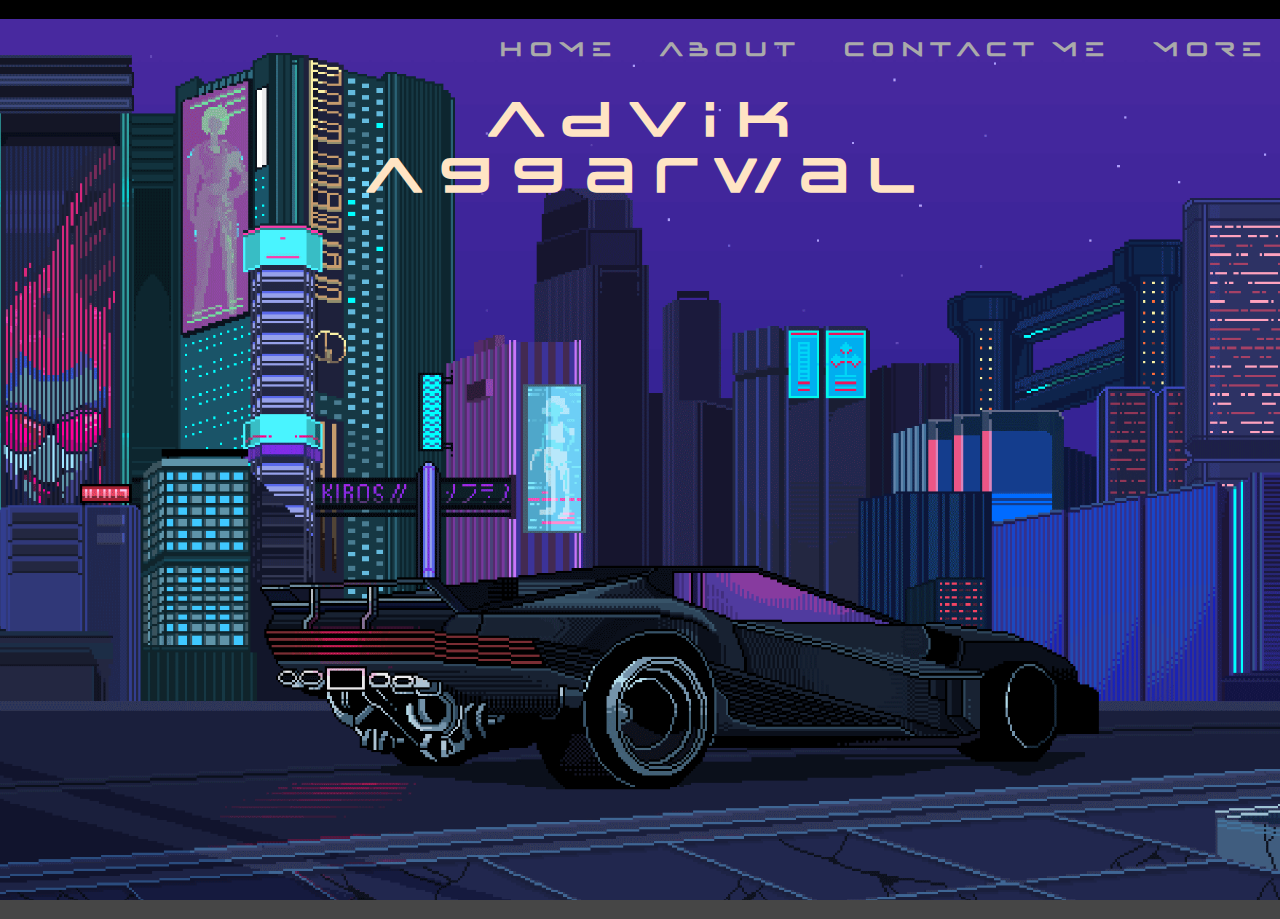
<file: index.html>
<!DOCTYPE html>
<html>
    <head>
        <meta name="viewport" content="width=device-width, initial-scale=1.0">
        <link  rel="stylesheet" href="style.css">
        <title>Home</title>
    </head>
    <body >

      <div class="loader"></div>


      <!-- <picture>
        <source type="image/gif" src="mobile.gif" />
        <source type="image/gif" src="mobile.gif" />
        <img src="laptop.gif" alt="RadWolf, Inc." />
        </picture> -->

        <div class="div1">


                    
  <nav class="fill" style="font-size:1.5vw;">
    <ul>
      <li><a href="index.html">Home</a></li>
      <li><a href="about.html">About</a></li>
      <li><a href="contact.html">Contact me</a></li>
      <li><a href="more.html">More</a></li>
    </ul>
  </nav>


        <h1 style="color: bisque;font-size:3.7vw;text-align: center;">Advik<br> Aggarwal</h1>
        <h3></h3>

        </div>

    </body>
</html>
</file>
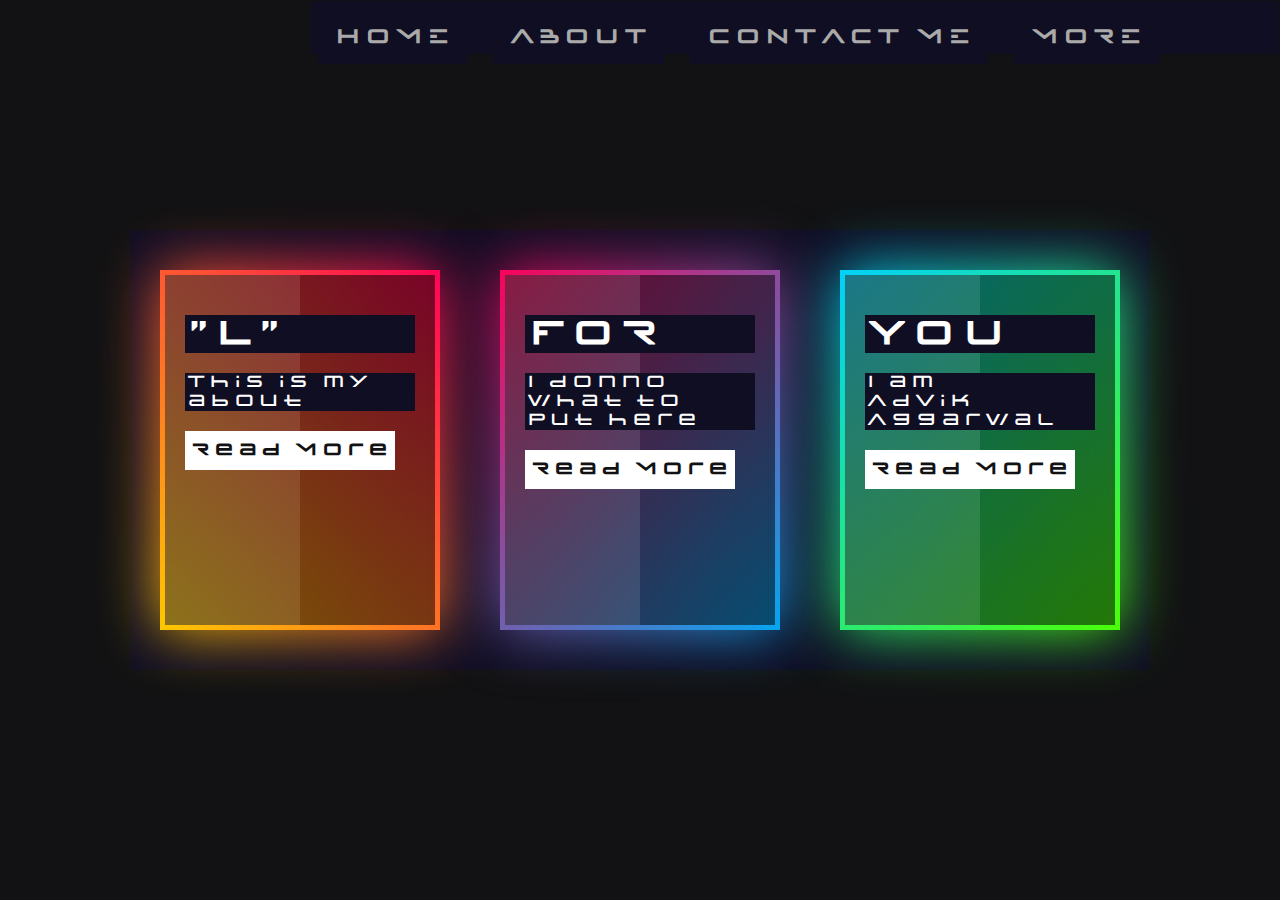
<file: about.html>
<!DOCTYPE html>
<html lang="en">
<head>
    <meta charset="UTF-8">
    <meta http-equiv="X-UA-Compatible" content="IE=edge">
    <meta name="viewport" content="width=device-width, initial-scale=1.0">
    <title>Document</title>
    <link rel="stylesheet" href="about.css">
</head>
<body>
    <div class="div1"> 

      <nav class="fill" style="font-size:1.5vw;position:absolute;top: 1px;right: 1px;">
        <ul>
          <li><a href="index.html">Home</a></li>
          <li><a href="about.html">About</a></li>
          <li><a href="contact.html">Contact me</a></li>
          <li><a href="more.html">More</a></li>
        </ul>
      </nav>

      <div class="container" >
        <div class="card">
          <span></span>
          <div class="content">
            <h2 >"L"</h2>
            <p>This is my about</p>
            <a href="https://youtu.be/ooOELrGMn14?t=11">Read More</a>
          </div>
        </div>
      
        <div class="card">
          <span></span>
          <div class="content">
            <h2>FOR</h2>
            <p>I donno what to put here</p>
            <a href="https://youtu.be/dQw4w9WgXcQ">Read More</a>
          </div>
        </div>
      
        <div class="card">
          <span></span>
          <div class="content">
            <h2>YOU</h2>
            <p>I am <br>Advik Aggarwal</p>
            <a href="https://youtu.be/aaT3yrI3BuY">Read More</a>
          </div>
        </div>
      </div>
    
<!--        
      <svg class="hidden-mobile" max-width="100%" height="100%" viewBox="0 0 2503 1403" fill="none" xmlns="http://www.w3.org/2000/svg">
        <path class="path" stroke="#F02E6E" stroke-width="10" stroke-width="4" fill="none" fill-rule="evenodd" stroke-linecap="butt" stroke-linejoin="round" fill="none" stroke-opacity="1" stroke-dasharray="50,20" stroke-dashoffset="3000" d="M31.5 340L30.0045 62.3347C30.0016 61.8006 30.2125 61.2875 30.5903 60.9097L91.5 0" stroke="#F02E6E" stroke-width="2" />
        <path class="path" stroke="#F02E6E" stroke-width="10" stroke-width="4" fill="none" fill-rule="evenodd" stroke-linecap="butt" stroke-linejoin="round" fill="none" stroke-opacity="1" stroke-dasharray="50,20" stroke-dashoffset="3000" d="M2370 0.5V214" stroke="#F02E6E" stroke-width="2" />
        <path d="M2360 -0.5V203.172C2360 203.702 2360.21 204.211 2360.59 204.586L2487.41 331.414C2487.79 331.789 2488 332.298 2488 332.828V1377.5C2488 1378.6 2487.1 1379.5 2486 1379.5H1827.83C1827.3 1379.5 1826.79 1379.29 1826.41 1378.91L1794.59 1347.09C1794.21 1346.71 1793.7 1346.5 1793.17 1346.5H1507.33C1506.8 1346.5 1506.29 1346.71 1505.91 1347.09L1474.09 1378.91C1473.71 1379.29 1473.2 1379.5 1472.67 1379.5H552.328C551.798 1379.5 551.289 1379.71 550.914 1380.09L531.086 1399.91C530.711 1400.29 530.202 1400.5 529.672 1400.5H257.828C257.298 1400.5 256.789 1400.29 256.414 1399.91L236.586 1380.09C236.211 1379.71 235.702 1379.5 235.172 1379.5H19C17.8954 1379.5 17 1378.6 17 1377.5V576.828C17 576.298 17.2107 575.789 17.5858 575.414L40.4142 552.586C40.7893 552.211 41 551.702 41 551.172V350.328C41 349.798 40.7893 349.289 40.4142 348.914L17.5858 326.086C17.2107 325.711 17 325.202 17 324.672V54.3284C17 53.798 17.2107 53.2893 17.5858 52.9142L71 -0.5" stroke="#63F2F1" stroke-width="2" />
        <path class="path" stroke="#F02E6E" stroke-width="10" stroke-width="4" fill="none" fill-rule="evenodd" stroke-linecap="butt" stroke-linejoin="round" fill="none" stroke-opacity="1" stroke-dasharray="50,20" stroke-dashoffset="3000" d="M2488 444.5L2468.59 463.914C2468.21 464.289 2468 464.798 2468 465.328V837.672C2468 838.202 2468.21 838.711 2468.59 839.086L2488 858.5M2488 1172L2500.91 1184.91C2501.29 1185.29 2501.5 1185.8 2501.5 1186.33V1386C2501.5 1387.1 2500.6 1388 2499.5 1388H2201.83C2201.3 1388 2200.79 1387.79 2200.41 1387.41L2179.59 1366.59C2179.21 1366.21 2178.7 1366 2178.17 1366H1879.33C1878.8 1366 1878.29 1366.21 1877.91 1366.59L1864.5 1380" stroke="#F02E6E" stroke-width="2" />
        <path class="path" stroke="#F02E6E" stroke-width="10" stroke-width="4" fill="none" fill-rule="evenodd" stroke-linecap="butt" stroke-linejoin="round" fill="none" stroke-opacity="1" stroke-dasharray="50,20" stroke-dashoffset="3000" d="M1715 1346.5L1705.59 1355.91C1705.21 1356.29 1704.7 1356.5 1704.17 1356.5H1509.83C1509.3 1356.5 1508.79 1356.71 1508.41 1357.09L1476.59 1388.91C1476.21 1389.29 1475.7 1389.5 1475.17 1389.5H1402.83C1402.3 1389.5 1401.79 1389.29 1401.41 1388.91L1392 1379.5" stroke="#F02E6E" stroke-width="2" />
        <path class="path" stroke="#F02E6E" stroke-width="10" stroke-width="4" fill="none" fill-rule="evenodd" stroke-linecap="butt" stroke-linejoin="round" fill="none" stroke-opacity="1" stroke-dasharray="50,20" stroke-dashoffset="3000" d="M880.5 1380.5L863.086 1363.09C862.711 1362.71 862.202 1362.5 861.672 1362.5H546.828C546.298 1362.5 545.789 1362.71 545.414 1363.09L519.586 1388.91C519.211 1389.29 518.702 1389.5 518.172 1389.5H352.828C352.298 1389.5 351.789 1389.71 351.414 1390.09L340 1401.5M18 1309.5L1.58579 1293.09C1.21071 1292.71 1 1292.2 1 1291.67V971.328C1 970.798 1.21071 970.289 1.58579 969.914L18 953.5L30.9142 940.586C31.2893 940.211 31.5 939.702 31.5 939.172V564" stroke="#F02E6E" stroke-width="2" />
     </svg>
  </div> -->



 
  


  


  
</body>
</html>
</file>
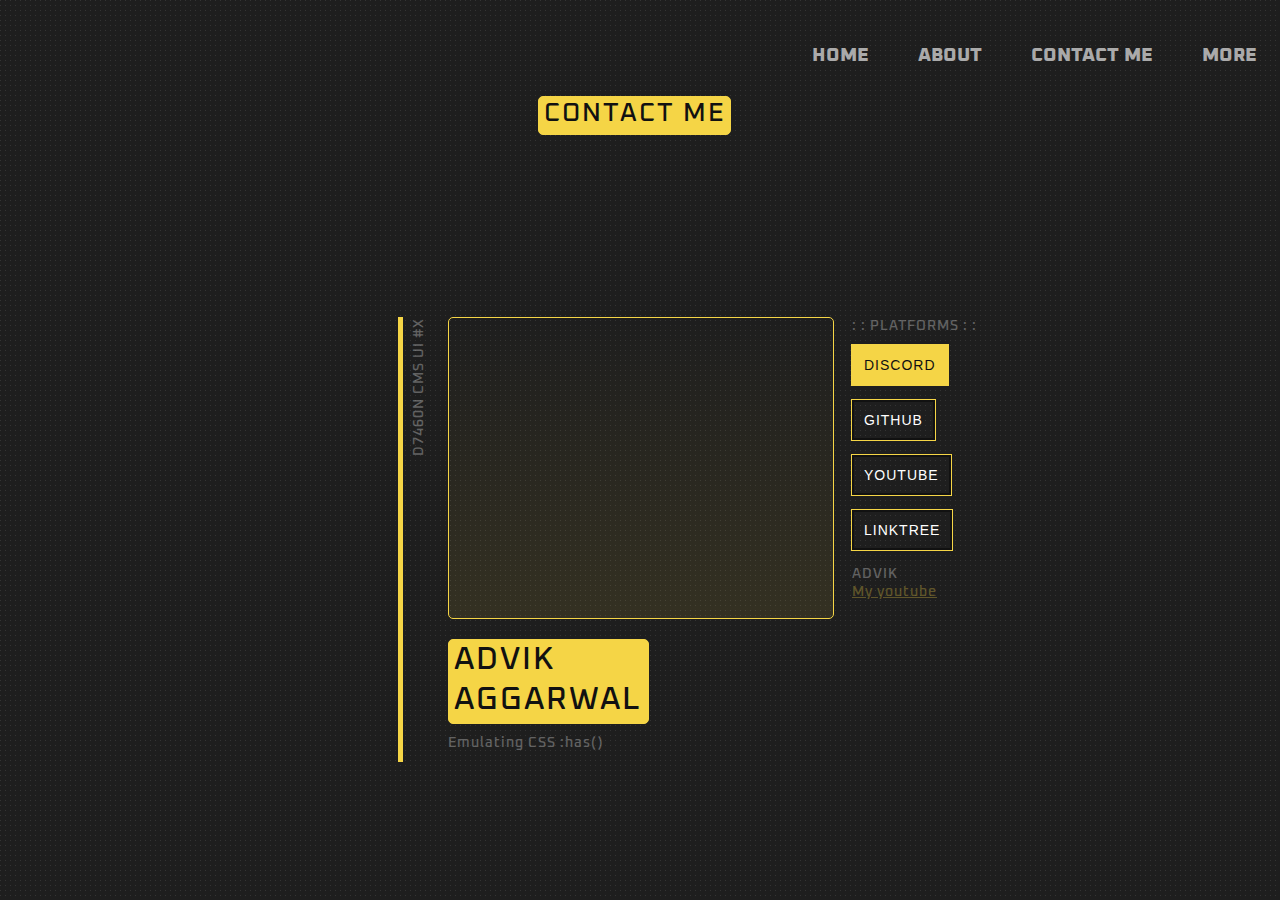
<file: contact.html>
<!DOCTYPE html>
<html lang="en">
<head>
    <meta charset="UTF-8">
    <meta http-equiv="X-UA-Compatible" content="IE=edge">
    <meta name="viewport" content="width=device-width, initial-scale=1.0">
    <title>Contact</title>
    <link rel="stylesheet" href="contact.css">
   
</head>
<body>

  
  <div class="div1">

    <nav class="fill" style="font-size:1.5vw;position: absolute;right: 1px;">
      <ul>
        <li><a href="index.html">Home</a></li>
        <li><a href="about.html">About</a></li>
        <li><a href="contact.html">Contact me</a></li>
        <li><a href="more.html">More</a></li>
      </ul>
    </nav>
  
  <h3></h3>
  
          </div>
    <h1 style="align-self: center;position: absolute;top: 2cm;left: 42vw;font-size:0.7cm;">CONTACT ME</h1>
<!-- add var here-->
<div id="shot" style="align-self: center;max-width: 30vw;top:7vw;">
    <div class="card" style="align-self: center;">
      <div id="component" style="align-self: center;">
              <div>
                  TEST&#160;&#160;
                  <half-opacity>[</half-opacity> 
                  <code-data>&#160;01&#160;</code-data>
                  <half-opacity>]</half-opacity>
              </div>
              <div>
                  TEST&#160;&#160;
                  <half-opacity>[</half-opacity> 
                  <code-data>&#160;02&#160;</code-data>
                  <half-opacity>]</half-opacity>
              </div>
              <div>
                  TEST&#160;&#160;
                  <half-opacity>[</half-opacity> 
                  <code-data>&#160;03&#160;</code-data>
                  <half-opacity>]</half-opacity>
              </div>
              <div>
                  <!-- TEST&#160;&#160;
                  <half-opacity>[</half-opacity> 
                  <code-data>&#160;04&#160;</code-data>
                  <half-opacity>]</half-opacity>
                  <br />
                  <half-opacity>[</half-opacity> 
                  <code-data>
                      <code-empty>empty</code-empty>
                  </code-data>
                  <half-opacity>]</half-opacity> -->
              </div>
      </div>
    </div>
    <div class="description">
      <h1 style="width: 5cm;">Advik Aggarwal</h1>
      <p>Emulating CSS :has()</p>
    </div>
    <div class="title"></div>
    <div class="options">
      <p>: : PLATFORMS : :</p>
      <div class="btns">
        <a href="https://discordapp.com/users/1001811256266727494/"><button id="btn-0" onclick="setAnim(this)">DISCORD</button></a>
        <a href="https://github.com/anonymous-user02"><button id="btn-1" onclick="setAnim(this)">GITHUB</button></a>
        <a href="https://youtu.be/dQw4w9WgXcQ"><button id="btn-2" onclick="setAnim(this)">YOUTUBE</button></a>
        <a href="https://linktr.ee/AdvikAggarwal"><button id="btn-3" onclick="setAnim(this)">LINKTREE</button></a>
      </div>
      <p>ADVIK <br /><a href='https://youtu.be/dQw4w9WgXcQ' target='_blank'>My youtube</a></p>
    </div>
  </div>
  
  
</body>
</html>

<script src="contact.js" ></script>
</file>
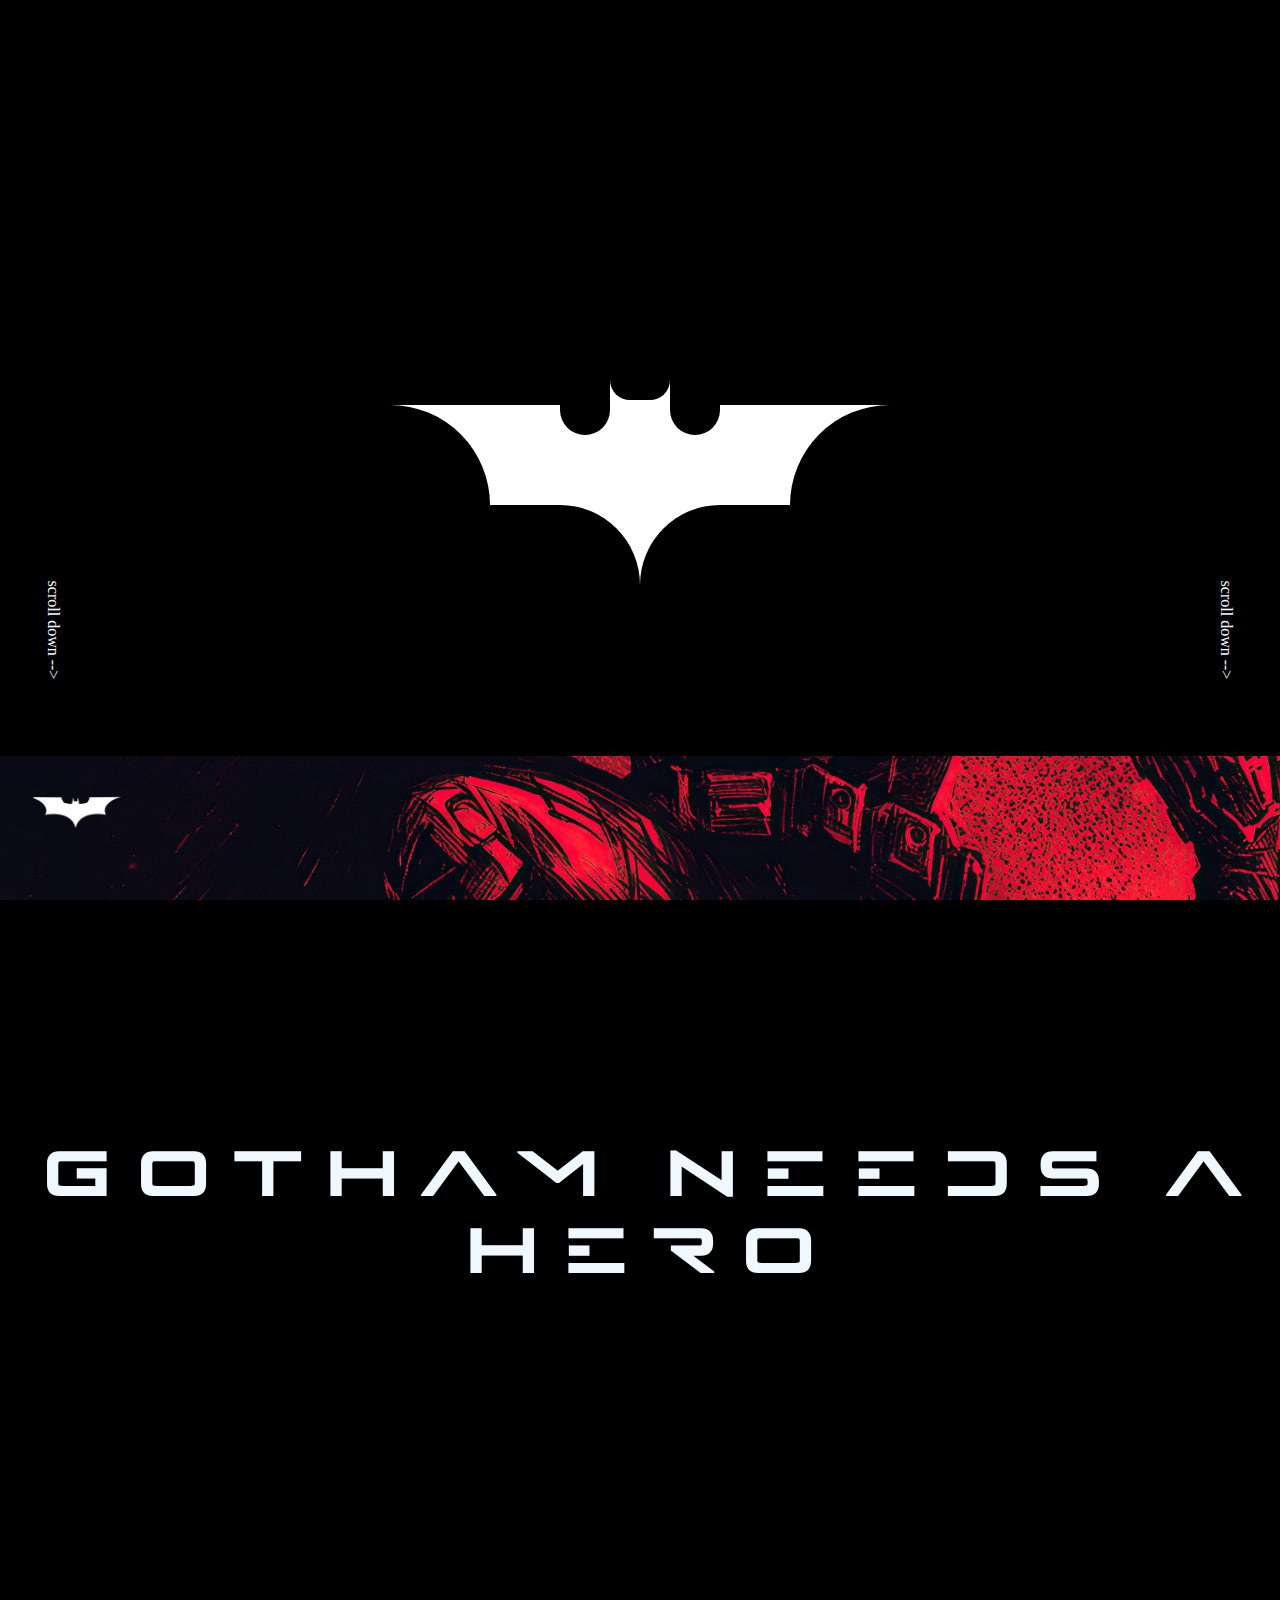
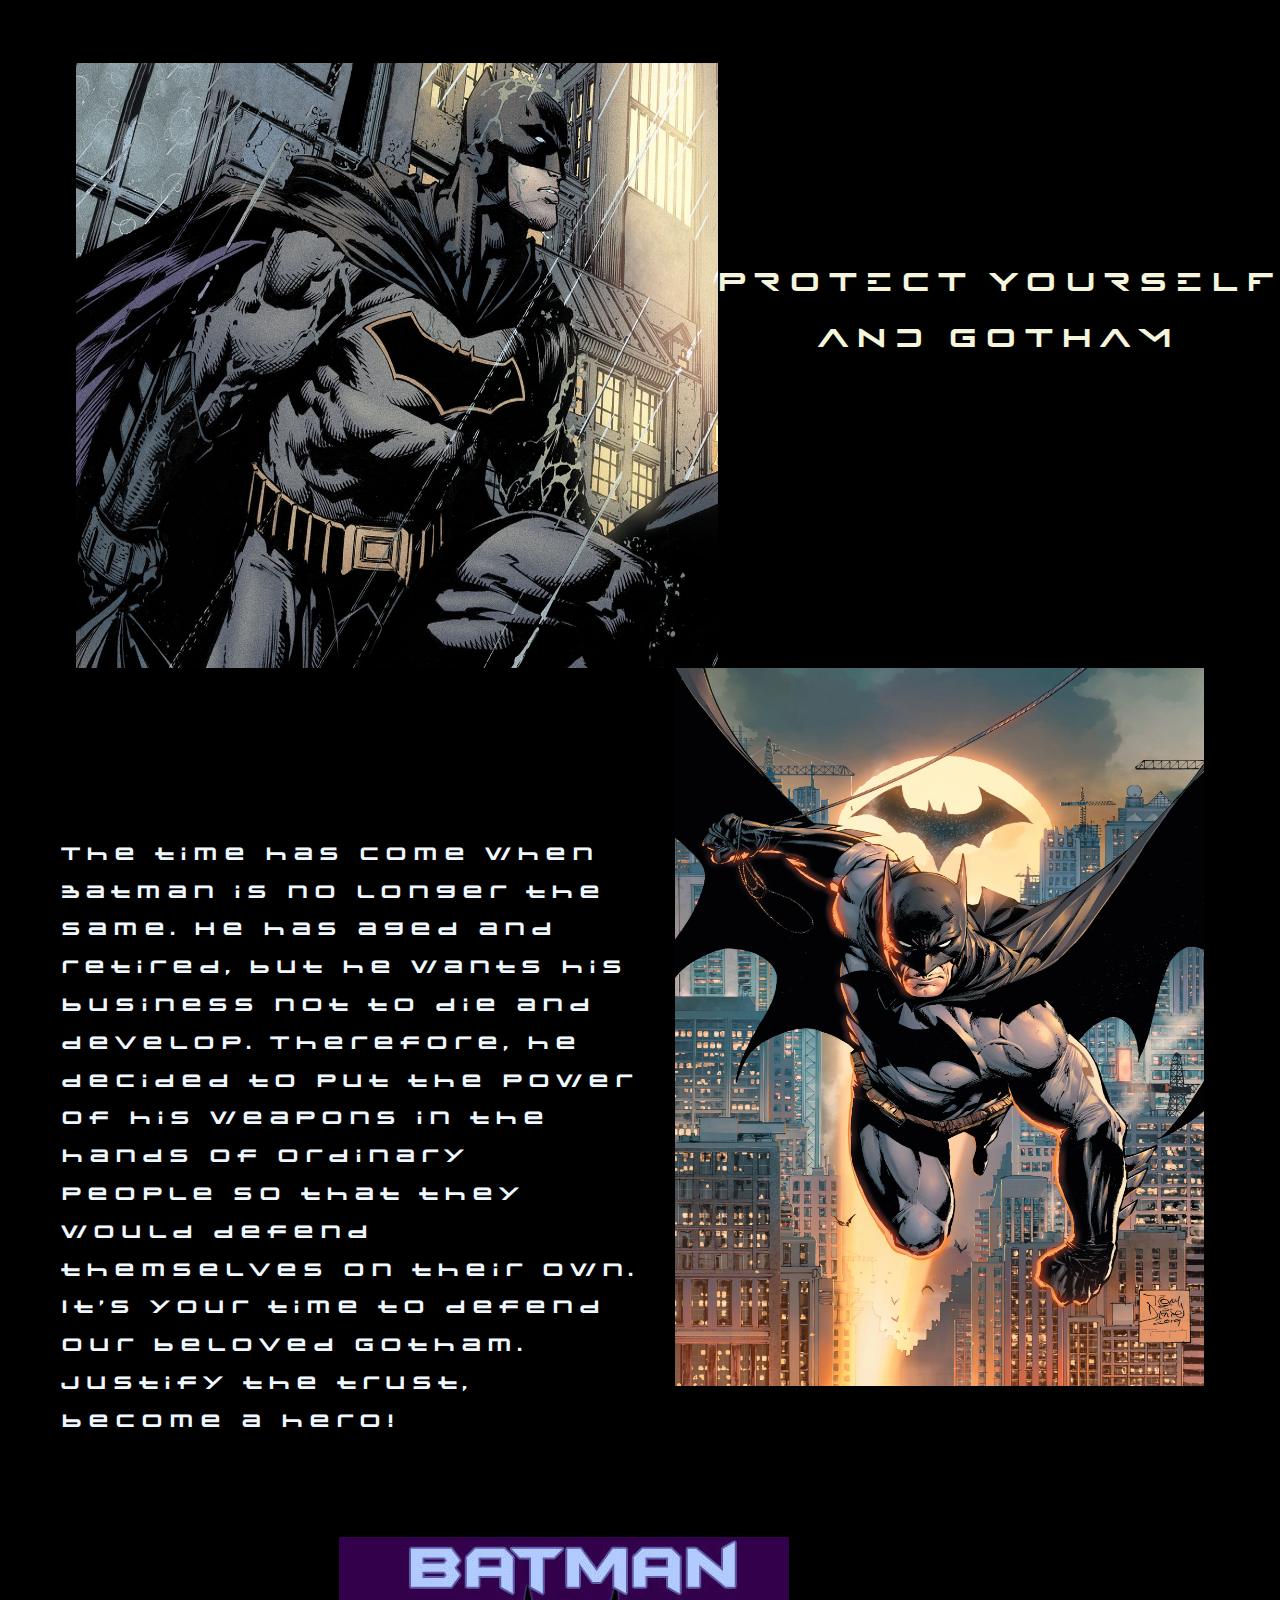
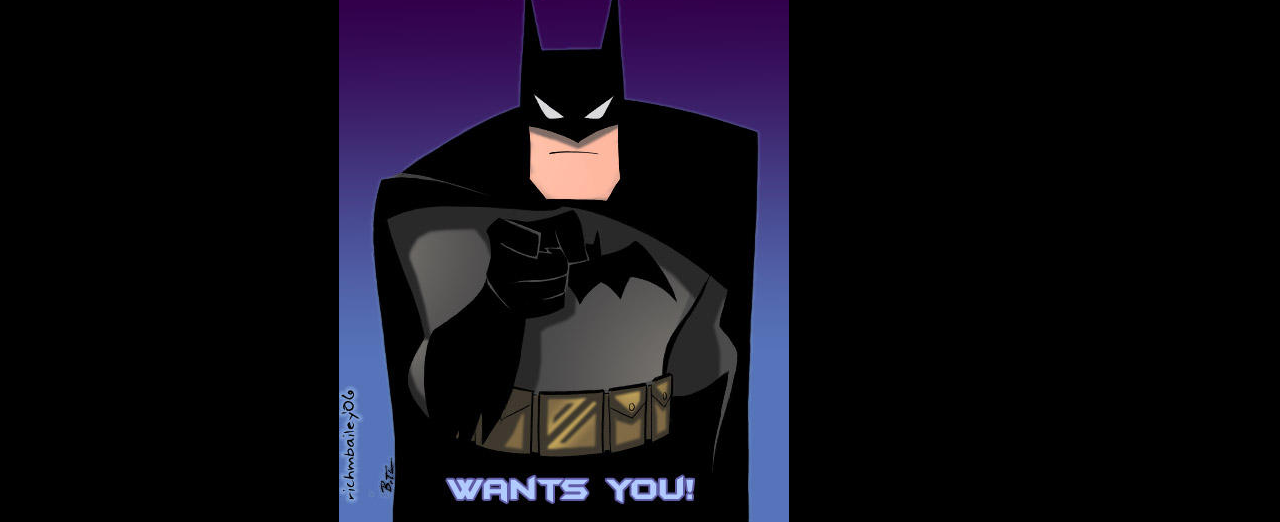
<file: more.html>
<!DOCTYPE html>
<html lang="en">
<head>
    <meta charset="UTF-8">
    <meta http-equiv="X-UA-Compatible" content="IE=edge">
    <meta name="viewport" content="width=device-width, initial-scale=1.0">
    <title>Document</title>
    <link rel="stylesheet" href="more.css">
</head>
<body bgcolor="black">
    <center>
        
    <div class="div">
        <div class="aa"></div>
        <div class="bb"></div>
        <div class="cc"></div>
        <div class="dd"></div>
        <div class="ee"></div>
        <div class="ff"></div>
        <div class="gg"></div>
        <div class="hh"></div>
        <div class="ii"></div>
        <div class="jj"></div>
        <div class="kk"></div>
        <div class="ll"></div>
        <div class="mm"></div>
        <div class="nn"></div>
        <div class="oo"></div>
        <div class="pp"></div>
        <p style="color: aliceblue; transform: rotate(90deg);position:absolute;top: 16cm;left: 0.1cm;" class="glow">scroll down --></p>
        <p style="color: aliceblue; transform: rotate(90deg);position:absolute;top: 16cm;right: 0.1cm;" class="glow">scroll down --></p>
    </div>
    </center>	
    <div class="batpage">
        <a href="index.html"><img src="batarang.png" style="height: 3cm;position: absolute;left:0.5cm;"></a>
    <h1 style="color: aliceblue;position:absolute;top:9cm;font-size:5vw;text-align: center;">GOTHAM NEEDS A HERO</h1>
   </div>
   <div class="batpage2">
    <img class="mobile-hide" src="873482.jpg" style="height: 16cm;width:17cm;position: absolute;top: -11cm;left: 2cm;text-align: left;">
    <h1 style="color: beige;position:absolute;right:0.1cm;top:-6cm;font-size:2vw;">PROTECT YOURSELF <br> <p style="text-align: center;">AND GOTHAM</p></h1>
    <img class="mobile-hide" src="Batman_Vol_3_86_Textless.webp" style="height: 50%;position: absolute;top: 5cm;right: 2cm;width:14cm;height: 19cm;">
    <p class="batrecruit" style="float:left;color: aliceblue;position: absolute;left: 1cm;top: 9cm;font-size: large;align-self: center;">The time has come when Batman is no longer the same. He has aged and retired, but he wants his business not to die and develop. Therefore, he decided to put the power of his weapons in the hands of ordinary people so that they would defend themselves on their own. It's your time to defend our beloved Gotham.
        Justify the trust, become a hero!</p>
    <img  src="batman_wants_you_by_richmbailey_dkw6w1-fullview.jpg" style="position: absolute;top:28cm;right: 13cm;">
   </div>
    </body>
</html>
</file>
<file: style.css>
body,
html{
    height: 100%;
    background-color: black;
}

/*-----BACKGROUND-----*/
 .div1{
    background-image:url('laptop.gif');
    height: 100%;
    width: 100%;
    background-attachment: fixed;
    background-position:center;
    background-repeat:no-repeat;
    background-size: cover;
    image-resolution:initial;
 

}  


body {
  /* Location of the image */
  background-image: url(laptop.gif);
  
  /* Background image is centered vertically and horizontally at all times */
  background-position: center center;
  
  /* Background image doesn't tile */
  background-repeat: no-repeat;
  
  /* Background image is fixed in the viewport so that it doesn't move when
  the content's height is greater than the image's height */
  background-attachment: fixed;
  
  /* This is what makes the background image rescale based
  on the container's size */
  background-size: cover;
  
  /* Set a background color that will be displayed
  while the background image is loading */
  background-color: #464646;
  }

/*-----CUSTOM FONT-----*/

@font-face {
    font-family: myFirstFont;
    src: url(Melete-Medium.otf);
  }
  
  div {
    font-family: myFirstFont;
  }

/*-----NAV BAR-----*/

body {
    padding: 0;
    margin: 0;
  }
 
nav ul {
    list-style: none;
    text-align: right;
  }
nav ul li {
    display: inline-block;
  }
nav ul li a {
    top: 10px;
    display: block;
    padding: 10px;
    text-decoration: none;
    color: #aaa;
    font-weight: 800;
    text-transform: uppercase;
    margin: 0 5px;
  }
nav ul li a,
  nav ul li a:after,
  nav ul li a:before {
    transition: all .5s;
  }
nav ul li a:hover {
    color: rgb(66, 65, 65);
  }
  
  
  /* stroke */
nav.stroke ul li a,
nav.fill ul li a {
    position: relative;
  }
nav.stroke ul li a:after,
nav.fill ul li a:after {
    position: absolute;
    bottom: 0;
    left: 0;
    right: 0;
    margin: auto;
    width: 0%;
    content: '.';
    color: transparent;
    background: #aaa;
    height: 1px;
  }
nav.stroke ul li a:hover:after {
    width: 100%;
  }
  
nav.fill ul li a {
    transition: all 2s;
  }
  
nav.fill ul li a:after {
    text-align: left;
    content: '.';
    margin: 0;
    opacity: 0;
  }
nav.fill ul li a:hover {
    color: #fff;
    z-index: 1;
  }
nav.fill ul li a:hover:after {
    z-index: -10;
    animation: fill 1s forwards;
    -webkit-animation: fill 1s forwards;
    -moz-animation: fill 1s forwards;
    opacity: 1;
  }
  /* Keyframes */
@-webkit-keyframes fill {
    0% {
      width: 0%;
      height: 1px;
    }
    50% {
      width: 100%;
      height: 1px;
    }
    100% {
      width: 100%;
      height: 100%;
      background: rgb(42, 41, 41);
    }
 }
</file>
<file: about.css>
@font-face {
  font-family: myFirstFont;
  src: url(Melete-Medium\ copy\ 2.otf);
}

div {
  font-family: myFirstFont;
}

@media (max-width: 767px) {
  .hidden-mobile {
    display: none;
  }
}

@import url("https://fonts.googleapis.com/css2?family=Montserrat:wght@400;500;600&display=swap");

* {
  margin: 0;
  padding: 0;
  box-sizing: border-box;
  font-family: myFirstFont;
}

body {
  background: #121214;
  min-height: 100vh;
  width: 100%;
  display: flex;
  justify-content: center;
  align-items: center;
}

.container {
  font-family: my;
  /* position: absolute;
  top: 90px ;
  right: 6cm; */
  align-items: center;
  display: flex;
  justify-content: center;
  align-items: center;
  flex-wrap: wrap;
}

.card {
  width: 280px;
  height: 360px;
  background: linear-gradient(45deg, #ffcc00 0%, #ff0058 100%);
  margin: 40px 30px;
  padding: 5px;
  position: relative;
  transition: 0.5s;
}

.card:hover {
  transform: translatey(-20px);
}

.card::before {
  content: "";
  width: 100%;
  height: 100%;
  position: absolute;
  background: inherit;
  top: 0;
  left: 0;
  filter: blur(30px);
}

.card:nth-child(1)::before,
.card:nth-child(1) {
  background: linear-gradient(45deg, #ffcc00 0%, #ff0058 100%);
}

.card:nth-child(2)::before,
.card:nth-child(2) {
  background: linear-gradient(315deg, #03a9f4 0%, #ff0058 100%);
}

.card:nth-child(3)::before,
.card:nth-child(3) {
  background: linear-gradient(315deg, #4dff03 0%, #00d0ff 100%);
}

.card span {
  position: absolute;
  top: 5px;
  left: 5px;
  right: 5px;
  bottom: 5px;
  background: rgba(0, 0, 0, 0.5);
  pointer-events: none;
}

.content {
  background: linear-gradient(
    90deg,
    rgba(255, 255, 255, 0.1) 50%,
    rgba(0, 0, 0, 0.05) 50%
  );
  width: 100%;
  height: 100%;
  position: relative;
  z-index: 2;
  color: #fff;
  padding: 40px 20px;
}

.content h2 {
  font-size: 2rem;
  margin-bottom: 20px;
}

.content p {
  margin-bottom: 20px;
}

.content a {
  display: inline-block;
  text-decoration: none;
  text-align: center;
  background: #fff;
  color: #121214;
  padding: 10px 5px;
  font-weight: 600;
}



/*    NAVBAR    */



* {
	background: #100E23;
}

.path {
  animation: draw 15s infinite;
  animation-timing-function: linear;
  width: 100%;
}

.path-2 {
  animation: draw 20s infinite;
  animation-delay: 0.5s;
  animation-timing-function: linear;
}

@keyframes draw {
  0% {
  }
  100% {
    stroke-dashoffset: 0;
    stroke-opacity: 1;
  }
}

body {
  padding: 0;
  margin: 0;
}

nav ul {
  list-style: none;
  text-align: right;
  margin-right: 3cm;
}
nav ul li {
  display: inline-block;
}
nav ul li a {
  top: 10px;
  display: block;
  padding: 15px;
  text-decoration: none;
  color: #aaa;
  font-weight: 800;
  text-transform: uppercase;
  margin: 0 7px;
}
nav ul li a,
nav ul li a:after,
nav ul li a:before {
  transition: all .5s;
}
nav ul li a:hover {
  color: rgb(66, 65, 65);
}


/* stroke */
nav.stroke ul li a,
nav.fill ul li a {
  position: relative;
}
nav.stroke ul li a:after,
nav.fill ul li a:after {
  position: absolute;
  bottom: 0;
  left: 0;
  right: 0;
  margin: auto;
  width: 0%;
  content: '.';
  color: transparent;
  background: #aaa;
  height: 1px;
}
nav.stroke ul li a:hover:after {
  width: 100%;
}

nav.fill ul li a {
  transition: all 2s;
}

nav.fill ul li a:after {
  text-align: left;
  content: '.';
  margin: 0;
  opacity: 0;
}
nav.fill ul li a:hover {
  color: #fff;
  z-index: 1;
}
nav.fill ul li a:hover:after {
  z-index: -10;
  animation: fill 1s forwards;
  -webkit-animation: fill 1s forwards;
  -moz-animation: fill 1s forwards;
  opacity: 1;
}
/* Keyframes */
@-webkit-keyframes fill {
  0% {
    width: 0%;
    height: 1px;
  }
  50% {
    width: 100%;
    height: 1px;
  }
  100% {
    width: 100%;
    height: 100%;
    background: rgb(42, 41, 41);
  }
}
</file>
<file: contact.css>
@import url("https://fonts.googleapis.com/css2?family=Oxanium:wght@200&display=swap");
body {
  background: #1e1e1e url([data-uri]) repeat;
  display: flex;
  height: 100vh;
  font-family: "Oxanium", sans-serif;
  font-size: 14px;
  font-weight: 500;
  color: #fff;
  margin: 0;
  padding: 0;
}

h1 {
  background-color: #f5d546;
  padding: 0 5px 3px 5px;
  color: #111111;
  letter-spacing: 1px;
  text-transform: uppercase;
  font-size: 32px;
  letter-spacing: 2px;
  margin: 20px 0 10px;
  border: 1px #f5d546 solid;
  border-radius: 5px;
}

h1, p, #shot .title::before {
  font-weight: 500;
}

p, #shot .title::before {
  opacity: 0.3;
  margin: 0 0 10px 0;
  letter-spacing: 1px;
}

a {
  color: #f5d546;
}
a:hover {
  background: #f5d546;
  color: #111;
  text-decoration: none;
}

#shot {
  width: 400px;
  margin: auto;
  position: relative;
}
#shot .card {
  width: 100%;
  height: 300px;
  display: flex;
  background: linear-gradient(0deg, rgba(245, 213, 70, 0.1) 0%, rgba(17, 17, 17, 0) 100%);
  border: 1px #f5d546 solid;
  border-radius: 5px;
  -webkit-animation: entrance 400ms 800ms linear backwards 1;
          animation: entrance 400ms 800ms linear backwards 1;
}
#shot .card #component {
  margin: auto;
}
#shot .description {
  -webkit-animation: entrance 400ms 1000ms linear backwards 1;
          animation: entrance 400ms 1000ms linear backwards 1;
}
#shot .title {
  height: 100%;
  width: 5px;
  position: absolute;
  top: 0;
  left: -50px;
  background: #f5d546;
  -webkit-animation: entrance 400ms 1200ms linear backwards 1;
          animation: entrance 400ms 1200ms linear backwards 1;
}
#shot .title::before {
  content: "D7460N CMS ui #X";
  text-transform: uppercase;
  text-align: right;
  position: absolute;
  left: -120px;
  top: -17px;
  transform-origin: 100% 100%;
  transform: rotateZ(-90deg);
  width: 150px;
}
#shot .options {
  width: 200px;
  height: auto;
  display: flex;
  flex-wrap: wrap;
  position: absolute;
  top: 0;
  right: -220px;
  -webkit-animation: entrance 400ms 1400ms linear backwards 1;
          animation: entrance 400ms 1400ms linear backwards 1;
}
#shot .options button {
  height: 40px;
  padding: 0 10px;
  margin: 0 10px 15px 0;
  border: 2px #111 solid;
  outline: 1px #f5d546 solid;
  background-color: transparent;
  font-size: 14px;
  letter-spacing: 1px;
  color: #fff;
  cursor: pointer;
  transition: 300ms all ease-out;
}
#shot .options button:hover, #shot .options button:focus, #shot .options button.active {
  background-color: rgba(245, 213, 70, 0.5);
}
#shot .options button.active {
  border: 2px #f5d546 solid;
  background-color: #f5d546;
  color: #111111;
}

@-webkit-keyframes entrance {
  to, 20%, 40%, 60%, 80% {opacity: .3;}
  from, 10%, 30%, 50%, 70%, 90% {opacity: 0;}
}
#component div {
	display: none;
	-webkit-animation: entrance 400ms 0ms linear backwards 1;
	animation: entrance 400ms 0ms linear backwards 1;
}

#component.TEST-01 div:nth-of-type(1),
#component.TEST-02 div:nth-of-type(2),
#component.TEST-03 div:nth-of-type(3),
#component.TEST-04 div:nth-of-type(4) {
	display: block;
}
#component {
	display: grid;
	justify-items: center;
}
half-opacity {
	opacity: 0.5;
	-webkit-animation: entrance 400ms 200ms linear backwards 1;
	animation: entrance 400ms 200ms linear backwards 1;
}
code-data {
	-webkit-animation: entrance 400ms 400ms linear backwards 1;
	animation: entrance 400ms 400ms linear backwards 1;
}
code-empty {
	-webkit-animation: entrance 400ms 2000ms linear backwards 1;
	animation: entrance 400ms 2000ms linear backwards 1;
}

@element "#component.TEST-04" and (:empty) {
  :self:before {
    content: "This is empty";
		-webkit-animation: entrance 400ms 200ms linear backwards 1;
		animation: entrance 400ms 200ms linear backwards 1;
  }
}

body {
  padding: 0;
  margin: 0;
}

nav ul {
  list-style: none;
  text-align: right;
}
nav ul li {
  display: inline-block;
}
nav ul li a {
  top: 10px;
  display: block;
  padding: 15px;
  text-decoration: none;
  color: #aaa;
  font-weight: 800;
  text-transform: uppercase;
  margin: 0 7px;
}
nav ul li a,
nav ul li a:after,
nav ul li a:before {
  transition: all .5s;
}
nav ul li a:hover {
  color: rgb(66, 65, 65);
}


/* stroke */
nav.stroke ul li a,
nav.fill ul li a {
  position: relative;
}
nav.stroke ul li a:after,
nav.fill ul li a:after {
  position: absolute;
  bottom: 0;
  left: 0;
  right: 0;
  margin: auto;
  width: 0%;
  content: '.';
  color: transparent;
  background: #aaa;
  height: 1px;
}
nav.stroke ul li a:hover:after {
  width: 100%;
}

nav.fill ul li a {
  transition: all 2s;
}

nav.fill ul li a:after {
  text-align: left;
  content: '.';
  margin: 0;
  opacity: 0;
}
nav.fill ul li a:hover {
  color: #fff;
  z-index: 1;
}
nav.fill ul li a:hover:after {
  z-index: -10;
  animation: fill 1s forwards;
  -webkit-animation: fill 1s forwards;
  -moz-animation: fill 1s forwards;
  opacity: 1;
}
/* Keyframes */
@-webkit-keyframes fill {
  0% {
    width: 0%;
    height: 1px;
  }
  50% {
    width: 100%;
    height: 1px;
  }
  100% {
    width: 100%;
    height: 100%;
    background: rgb(42, 41, 41);
  }
}

/* Keyframes */
</file>
<file: more.css>
html, body {
    display: flex;
    justify-content: center;
    align-items: center;
    width: 100%;
    height: 100%;
}

@media (max-width: 767px) {
	.mobile-hide {
	  display: none;
	}
  }
	.div{
		height: 500px;
		width: 500px;
		background-color: transparent;

	}
	.aa{top: 45%;
		height: 100px;
		width: 100px;
		background-color:white;
		margin-left:0;
		position:absolute;
		animation: a 3s 1;

	}
	@keyframes a{
		10%{
			box-shadow: 0px 0px 10px white,
					0px 0px 20px white,
					0px 0px 30px white;
					
		}
		20%{
			top: 45%;
			margin-left: -400px;
			transform: rotateZ(180deg);
		}
		50%{
		top: 45%;
		background-color:rgb(26, 22, 22);
		margin-left: 0;
		position:absolute;
		}
	}

	.bb{top: 45%;
		height: 100px;
		width: 100px;
		background-color:black;
		margin-left: 0;
		position: absolute;
		border-top-right-radius: 110px;
		animation: a 3s 1;
	}

	.cc{top: 45%;
		background-color:white;
		position: absolute;
		margin-left: 100px;
		height: 100px;
		width: 70px;
		animation: c 3s 1;

}
	@keyframes c{
		10%{
			box-shadow: 0px 0px 10px white,
					0px 0px 20px white,
					0px 0px 30px white;
					
		}
		20%{
			top: 45%;
			margin-top: 200px;
			margin-left: 20	0px;
			transform: rotateZ(180deg);
		}
		50%{
		margin-left: 300px;
		background-color:white;
		position:absolute;
		}
	}

	.dd{
		top: 45%;
		background-color:white;
		position: absolute;
		margin-left: 170px;
		height: 100px;
		width: 50px;
		animation: d 3s 1;
	}
	@keyframes d{
		10%{
			box-shadow: 0px 0px 10px white,
					0px 0px 20px white,
					0px 0px 30px white;
					
		}
		20%{
			top: 45%;
			margin-top: -300px;
			margin-left: -350px;
			transform: rotateZ(180deg);
		}
		50%{
		
		background-color:black;
		margin-left: 170px;
		position:absolute;
		}
	}
	.ee{
		background-color:black;
		position: absolute;
		margin-left: 170px;
		top: 45%;
		width: 50px;
		height: 30px;
		border-bottom-left-radius: 50px;
		border-bottom-right-radius: 50px;
		animation: d 3s 1;

	}
	.ff{
		top: 45%;
		background-color:white;
		position: absolute;
		height: 150px;
		width: 60px;
		margin-left: 220px;
		margin-top: -50px;
		animation:f 3s 1;
	}
	@keyframes f{
		10%{
			box-shadow: 0px 0px 10px white,
					0px 0px 20px white,
					0px 0px 30px white;
					
		}
		20%{
			top: 45%;
			margin-top: -300px;
			margin-left: 420px;
			transform: rotateZ(-180deg);
		}
		50%{
		margin-left: 220px;		
		background-color:rgb(0, 0, 0);
		position:absolute;
		}
	}
	.gg{
		top: 45%;
		background-color:white;
		position: absolute;
		margin-left: 280px;
		height: 100px;
		width: 50px;
		animation: g 3s 1;}

		@keyframes g{
			10%{
			box-shadow: 0px 0px 10px white,
					0px 0px 20px white,
					0px 0px 30px white;
					
		}
		20%{
			top: 45%;
			margin-left: 500px;
			margin-top:200px;
			transform: rotateZ(-180deg);
		}
		50%{
		margin-left: 280px;
		background-color:black;
		position:absolute;
		}
		}

	.hh{
		background-color:black;
		position: absolute;
		margin-left:280px;
		top: 45%;
		width: 50px;
		height: 30px;
		border-bottom-left-radius: 50px;
		border-bottom-right-radius: 50px;
		animation: g 3s 1;}


	.ii{top: 45%;
		background-color:white;
		position: absolute;
		margin-left: 330px;
		height: 100px;
		width: 70px;
		animation: i 3s 1;

}
	@keyframes i{
		10%{
			box-shadow: 0px 0px 10px white,
					0px 0px 20px white,
					0px 0px 30px white;
					
		}
		20%{
			top: 45%;
			margin-left: 750px;
			margin-top:-280px;
			transform: rotateZ(180deg);
		}
		50%{
		margin-left: 330px;
		background-color:white;
		position:absolute;
		}
	}
	.jj{top: 45%;
		height: 100px;
		width: 100px;
		background-color:white;
		margin-left: 400px;
		position:absolute;
		animation: j 3s 1;
	}
	@keyframes j{
		10%{
			box-shadow: 0px 0px 10px white,
					0px 0px 20px white,
					0px 0px 30px white;
					
		}
		20%{
			top: 45%;
			margin-left: 750px;
			transform: rotateZ(180deg);
		}
		50%{
		margin-left: 400px;
		background-color:black;
		position:absolute;
		}
	}
	.kk{top: 45%;
		height: 100px;
		width: 100px;
		background-color:black;
		margin-left: 400px;
		position: absolute;
		border-top-left-radius: 110px;
		animation: j 3s 1;

	}
	.ll{
		top: 45%;
		background-color:white;
		position: absolute;
		margin-top: 100px;
		margin-left: 170px;
		height: 80px;
		width: 80px;
		animation:l 3s 1;
	}
	@keyframes l{
		10%{
			box-shadow: 0px 0px 10px white,
					0px 0px 20px white,
					0px 0px 30px white;
					
		}
		20%{
			top: 45%;
			margin-left: -200px;
			margin-top:200px;
			transform: rotateZ(180deg);
		}
		50%{
		margin-left: 170px;
		background-color:black;
		position:absolute;
		}
	}
	.mm{
		top: 45%;
		background-color:black;
		position: absolute;
		margin-top: 100px;
		margin-left: 170px;
		height: 80px;
		width: 80px;
		border-top-right-radius: 110px;
		animation:l 3s 1;

	}
	.nn{
		top: 45%;
		background-color:white;
		position: absolute;
		margin-left: 250px;
		margin-top: 100px;
		height: 80px;
		width: 80px;
		animation: n 3s 1;
	}
	@keyframes n{
		10%{
			box-shadow: 0px 0px 10px white,
					0px 0px 20px white,
					0px 0px 30px white;
					
		}
		20%{
			top: 45%;
			margin-left: 50px;
			margin-top: -250px;
			transform: rotateZ(180deg);
		}
		50%{
		margin-left: 50px;		
		background-color:black;
		position:absolute;
		}
	}
	.oo{
		top: 45%;
		background-color:black;
		position: absolute;
		margin-left: 250px;
		margin-top: 100px;
		height: 80px;
		width: 80px;
		border-top-left-radius: 110px;
		animation: n 3s 1;
	}
	.pp{
		background-color:black;
		position: absolute;
		margin-left: 220px;
		margin-top: -50px;
		top: 45%;
		width: 60px;
		height: 45px;
		border-bottom-left-radius: 20px;
		border-bottom-right-radius: 20px;
		animation:f 3s 1;

	}
	.aa,.bb,.cc,.dd,.ee,.ff,.gg,.hh,.ii,.jj,.kk,.ll,.mm,.nn,.oo,.pp{

					
	}

	.batpage{
		position: absolute;top: 20cm;
		background-image:url('the-batman-red-4k-2020-4k-1920x1080.jpg');
		height: 100%;
		width: 100%;
		background-attachment: fixed;
		background-position:center;
		background-repeat:no-repeat;
		background-size: cover;
		image-resolution:initial;
	}

	@font-face {
		font-family: myFirstFont;
		src: url(Melete-Bold\ -\ Copy.otf);
	  }

	.batpage {
		font-family:myFirstFont;
	  }
	 
	.batpage2{
		position: absolute;top: 55cm;
		background-color: black;
		height: 100%;
		width: 100%;
		font-family:myFirstFont;
		
	 } 

@font-face {
		font-family:mySecondFont;
		src: url(Melete-Medium.otf	);
	  }

.batrecruit{
	display: flex;
    align-items: center;
    justify-content: center;
	font-size: 20px;
    padding-left: 20px;
	padding-right: 17cm;
	line-height: 1cm;
	word-spacing: 2px;
}	 

.glow {
	
	color: #fff;
	text-align: center;
	animation: glow 1s ease-in-out infinite alternate;
  }

  @-webkit-keyframes glow {
	from {
	  text-shadow: 0 0 10px #fff, 0 0 20px #fff, 0 0 30px rgb(8, 241, 245), 0 0 40px rgb(8, 241, 245), 0 0 50px rgb(8, 241, 245), 0 0 60px rgb(8, 241, 245), 0 0 70px rgb(8, 241, 245);
	}
	
	to {
	  text-shadow: 0 0 20px #fff, 0 0 30px rgb(4, 255, 247), 0 0 40px  rgb(4, 255, 247), 0 0 50px  rgb(4, 255, 247), 0 0 60px  rgb(4, 255, 247), 0 0 70px  rgb(4, 255, 247), 0 0 80px  rgb(4, 255, 247);
	}
  }
</file>
